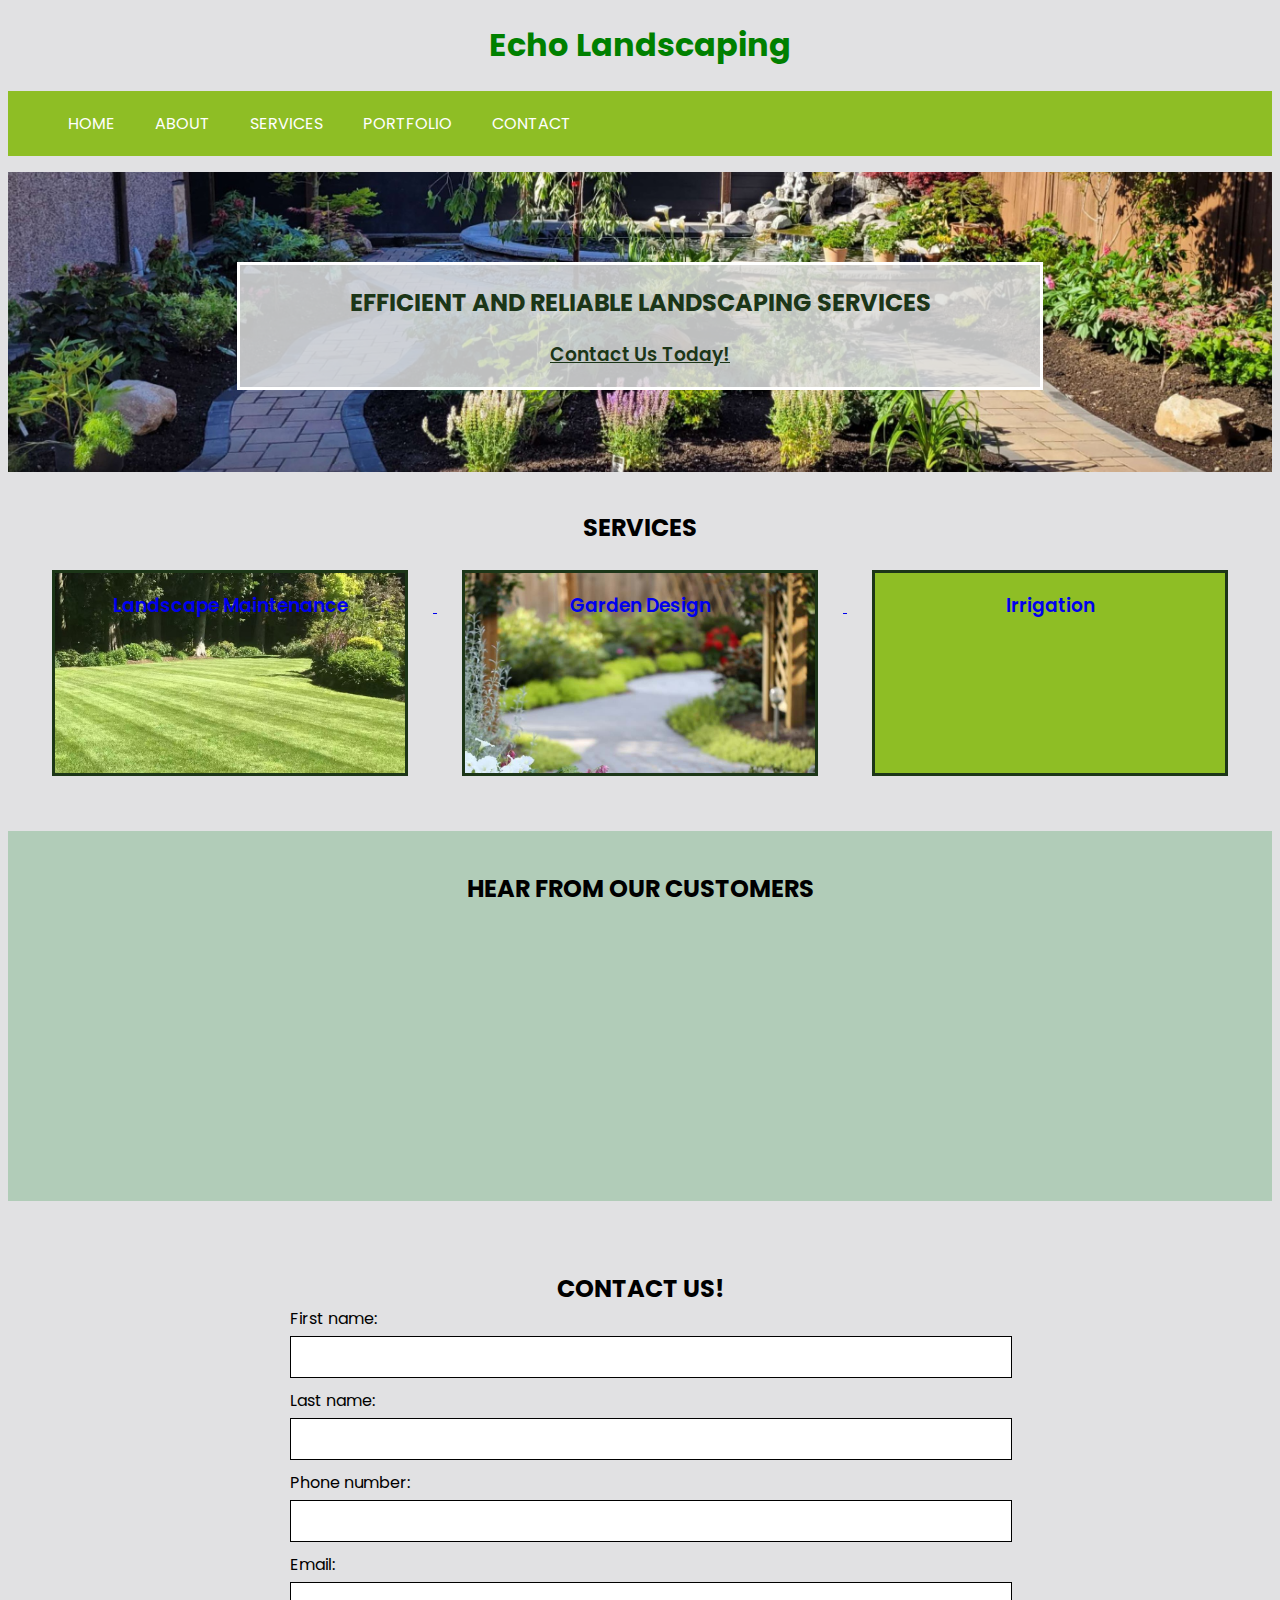
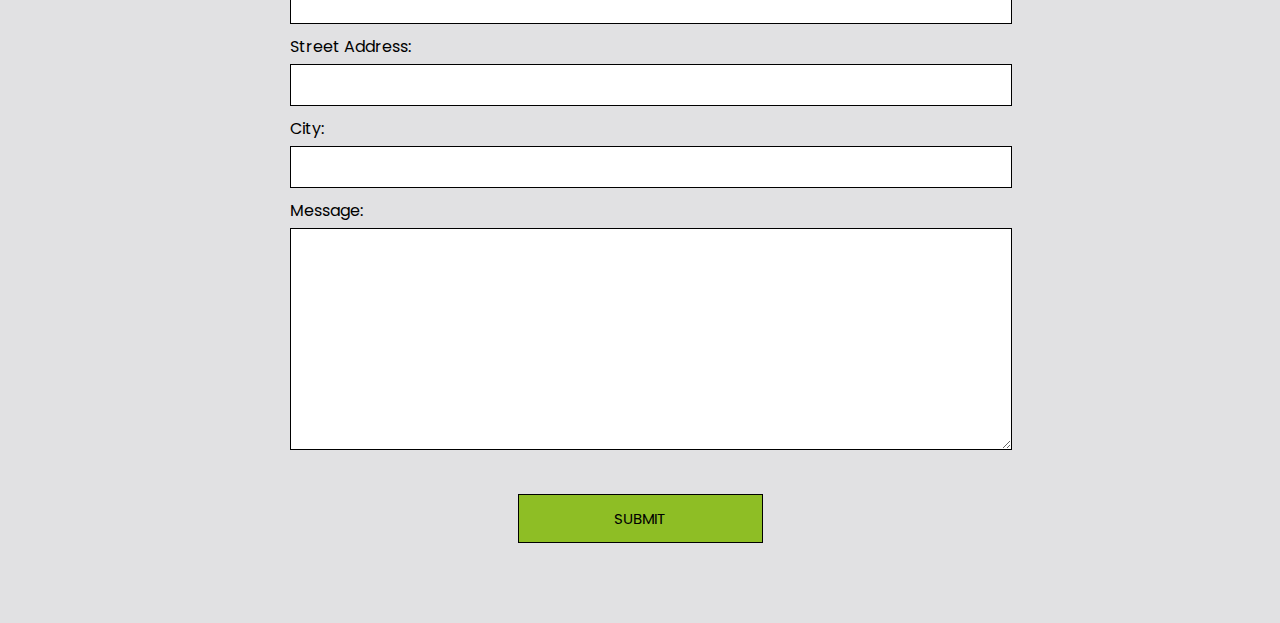
<file: index.html>
<!DOCTYPE html>
<html>
    <head>
        <title>Echo Landscaping</title>
        <link href="style.css" rel="stylesheet">
        <link rel="preconnect" href="https://fonts.googleapis.com">
        <link rel="preconnect" href="https://fonts.gstatic.com" crossorigin>
        <link href="https://fonts.googleapis.com/css2?family=Poppins:ital,wght@0,100;0,200;0,300;0,400;0,500;0,600;0,700;0,800;0,900;1,100;1,200;1,300;1,400;1,500;1,600;1,700;1,800;1,900&display=swap" rel="stylesheet">
    </head>

    <body>
        <h1>Echo Landscaping</h1>
        <nav class="navbar">
            <ul>
                <li><a href="./">Home</a></li>
                <li><a href="./about">About</a></li>
                <li><a href="./services">Services</a></li>
                <li><a href="./portfolio">Portfolio</a></li>
                <li><a href="./contact">Contact</a></li>
            </ul>  
        </nav>

        <div class="homepage">
            <div class="banner">
                <div class="banner-content">
                    <h2>EFFICIENT AND RELIABLE LANDSCAPING SERVICES</h2>
                    <h3><a href="./contact">Contact Us Today!</a></h3>
                </div>
            </div>
            <br>
            <div class="service">
                <h2>SERVICES</h2>
                <a href="./services#maintenance-header">
                    <div class="service-box" id="service-box-1">
                        <h3>Landscape Maintenance</h3>
                    </div>
                </a>
                <a href="./services#design-header">
                    <div class="service-box" id="service-box-2">
                        <h3>Garden Design</h3>
                    </div>
                </a>
                <a href="./services#irrigation-header">
                    <div class="service-box" id="service-box-3">
                        <h3>Irrigation</h3>
                    </div>
                </a>
            </div>
            <div class="testimonial">
                <h2>HEAR FROM OUR CUSTOMERS</h2>
            </div>
        </div>
        <footer class="footer">
            <div class="contact-form">
                <h2>CONTACT US!</h2>
                <form method="POST">
                    <div class="input">
                        <label for="firstname">First name:</label>
                        <input type="text" id="firstname" name="firstname">
                    </div>
                    <div class="input">
                        <label for="lastname">Last name:</label>
                        <input type="text" id="lastname" name="lastname">
                    </div>
                    <div class="input">
                        <label for="phone">Phone number:</label>
                        <input type="text" id="phone" name="phone">
                    </div>
                    <div class="input">
                        <label for="email">Email:</label>
                        <input type="text" id="email" name="email">
                    </div>
                    <div class="input">
                        <label for="address">Street Address:</label>
                        <input type="text" id="address" name="address">
                    </div>
                    <div class="input">
                        <label for="city">City:</label>
                    <input type="text" id="city" name="city">
                    </div>
                    <div class="input">
                        <label for="message">Message:</label>
                        <textarea rows="10" cols="30" id="message" name="message"></textarea>
                    </div>

                    <input type="submit" value="SUBMIT">
                </form>
            </div>
        </footer>

        <script src="script.js"></script>
    </body>
</html>
</file>
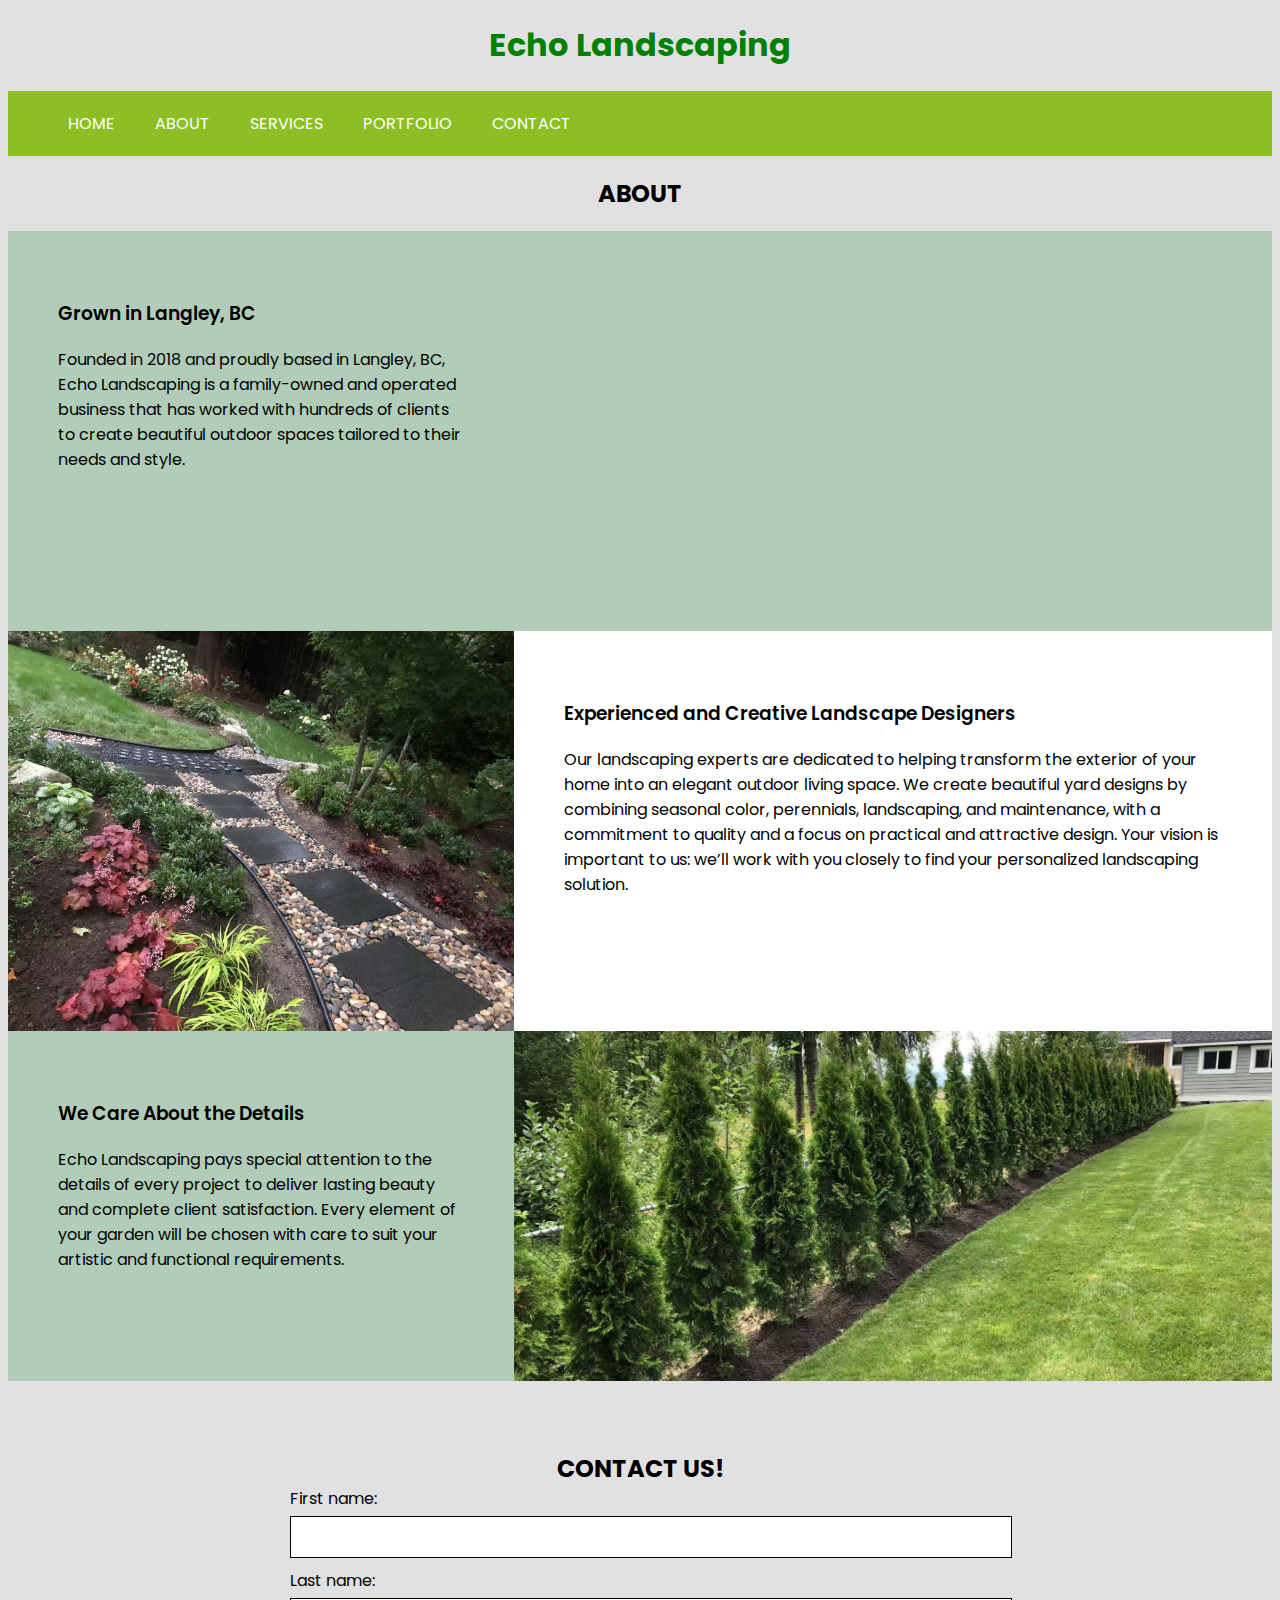
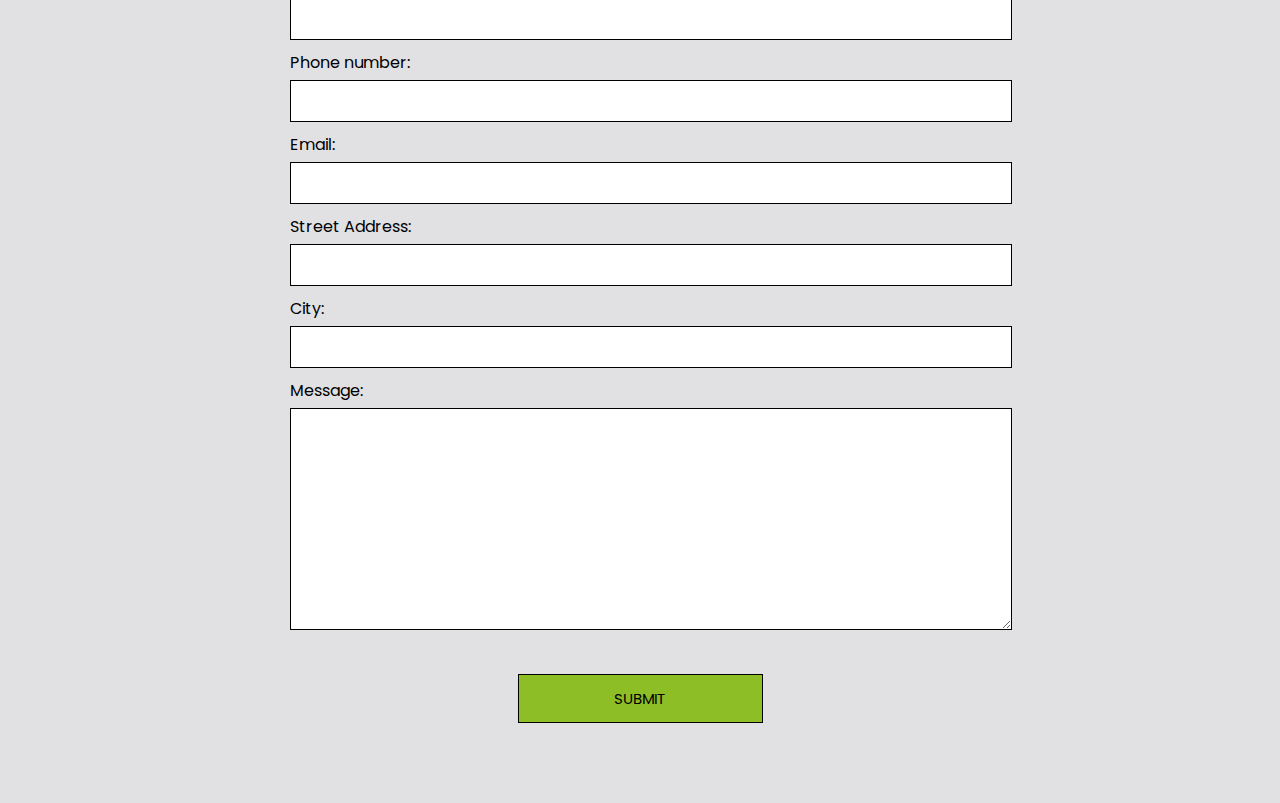
<file: about.html>
<!DOCTYPE html>
<html>
    <head>
        <title>Echo Landscaping</title>
        <link href="style.css" rel="stylesheet">
        <link rel="preconnect" href="https://fonts.googleapis.com">
        <link rel="preconnect" href="https://fonts.gstatic.com" crossorigin>
        <link href="https://fonts.googleapis.com/css2?family=Poppins:ital,wght@0,100;0,200;0,300;0,400;0,500;0,600;0,700;0,800;0,900;1,100;1,200;1,300;1,400;1,500;1,600;1,700;1,800;1,900&display=swap" rel="stylesheet">
    </head>

    <body>
        <h1>Echo Landscaping</h1>
        <nav class="navbar">
            <ul>
                <li><a href="./">Home</a></li>
                <li><a href="./about">About</a></li>
                <li><a href="./services">Services</a></li>
                <li><a href="./portfolio">Portfolio</a></li>
                <li><a href="./contact">Contact</a></li>
            </ul>  
        </nav>

        <div class="page">
            <h2>ABOUT</h2>
            <div class="container-green">
                <div class="content about1">
                    <h3>Grown in Langley, BC</h3>
                    <p>
                        Founded in 2018 and proudly based in Langley, BC, Echo Landscaping is a
                        family-owned and operated business that has worked with hundreds of clients to create 
                        beautiful outdoor spaces tailored to their needs and style.
                    </p>
                </div> 
                <div class="image about-img1"></div>
            </div>
            <div class="container-white">
                <div class="image about-img2"></div>
                <div class="content about2">
                    <h3>Experienced and Creative Landscape Designers</h3>
                    <p>
                        Our landscaping experts are dedicated to helping transform the exterior of your 
                        home into an elegant outdoor living space. We create beautiful yard designs by 
                        combining seasonal color, perennials, landscaping, and maintenance, with a commitment 
                        to quality and a focus on practical and attractive design. Your vision is important to us: 
                        we’ll work with you closely to find your personalized landscaping solution.
                    </p>
                </div> 
            </div>
            <div class="container-green">
                <div class="content about3">
                    <h3>We Care About the Details</h3>
                    <p>
                        Echo Landscaping pays special attention to the details of every project to deliver lasting 
                        beauty and complete client satisfaction. Every element of your garden will be chosen with 
                        care to suit your artistic and functional requirements.
                    </p>
                </div> 
                <div class="image about-img3"></div>
            </div>
        </div>
        
        <footer class="footer">
            <div class="contact-form">
                <h2>CONTACT US!</h2>
                <form method="POST">
                    <div class="input">
                        <label for="firstname">First name:</label>
                        <input type="text" id="firstname" name="firstname">
                    </div>
                    <div class="input">
                        <label for="lastname">Last name:</label>
                        <input type="text" id="lastname" name="lastname">
                    </div>
                    <div class="input">
                        <label for="phone">Phone number:</label>
                        <input type="text" id="phone" name="phone">
                    </div>
                    <div class="input">
                        <label for="email">Email:</label>
                        <input type="text" id="email" name="email">
                    </div>
                    <div class="input">
                        <label for="address">Street Address:</label>
                        <input type="text" id="address" name="address">
                    </div>
                    <div class="input">
                        <label for="city">City:</label>
                    <input type="text" id="city" name="city">
                    </div>
                    <div class="input">
                        <label for="message">Message:</label>
                        <textarea rows="10" cols="30" id="message" name="message"></textarea>
                    </div>

                    <input type="submit" value="SUBMIT">
                </form>
            </div>
        </footer>

        <script src="script.js"></script>
    </body>
</html>
</file>
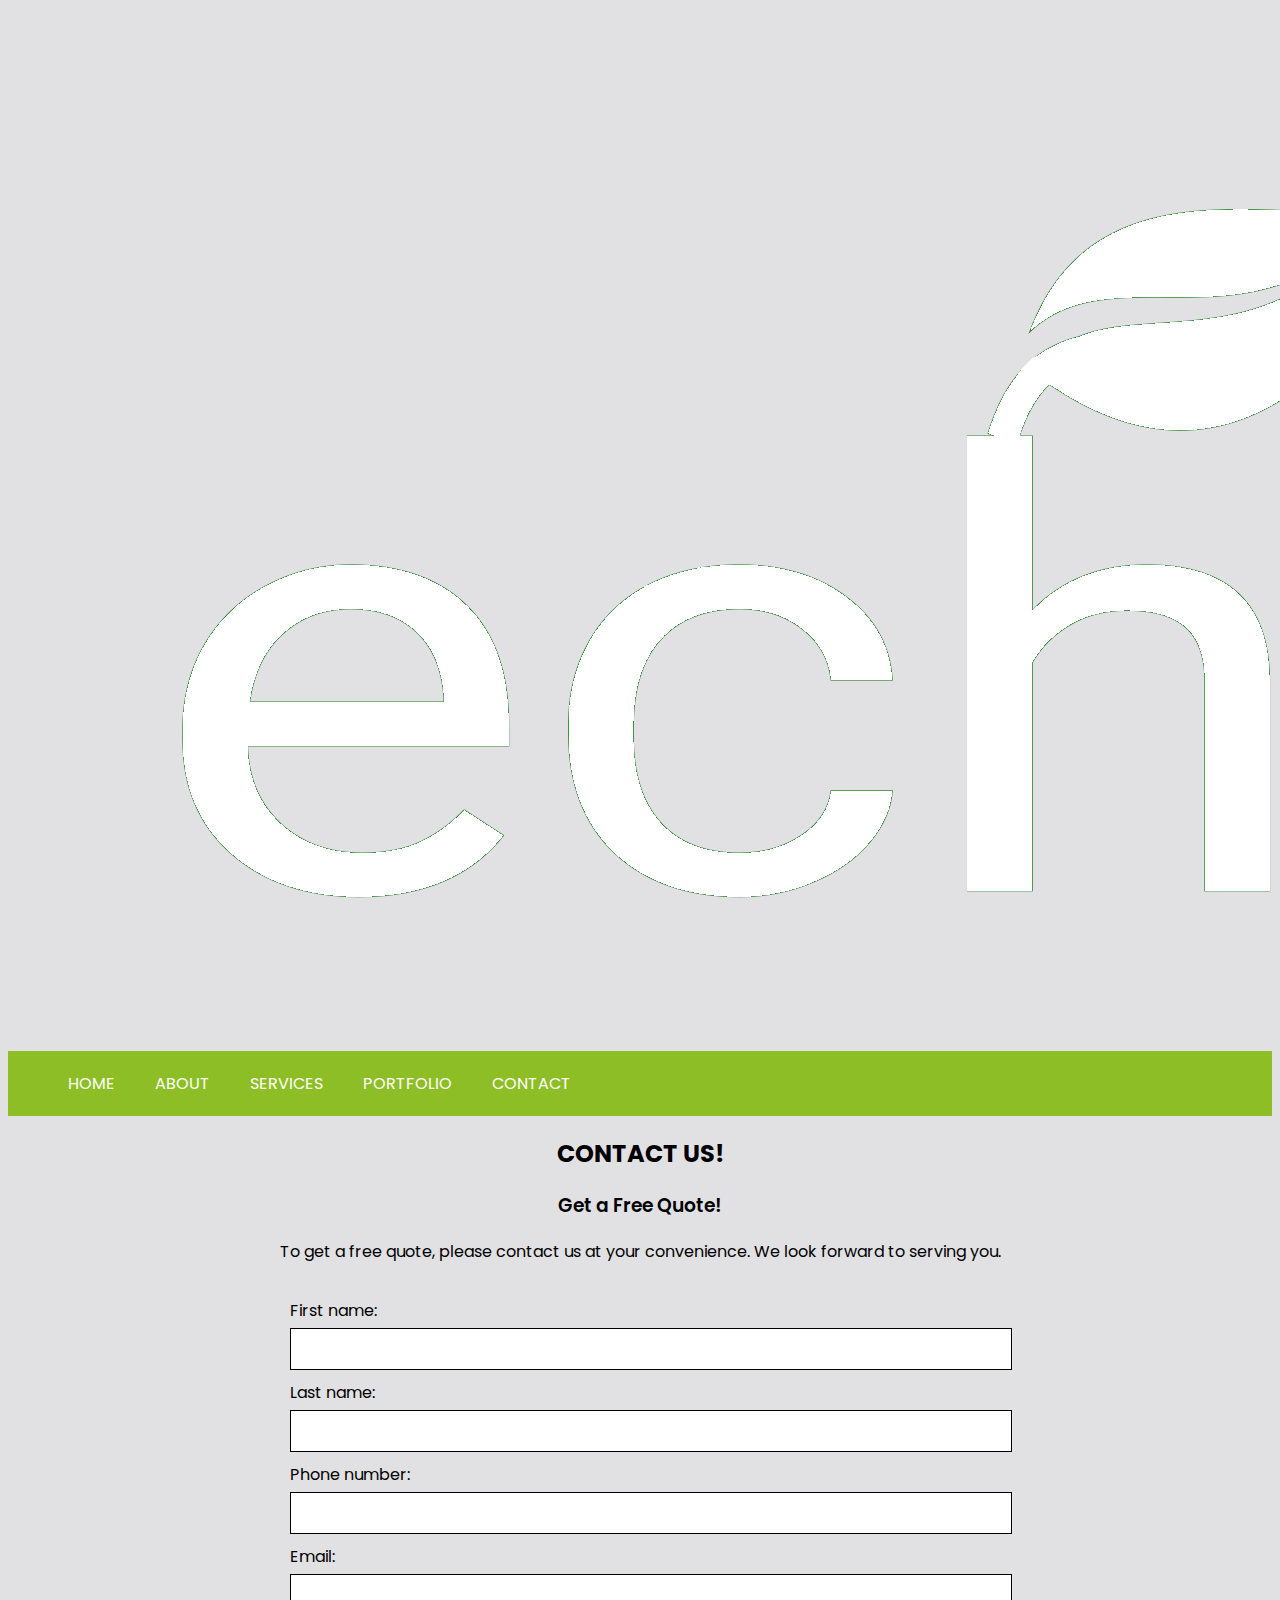
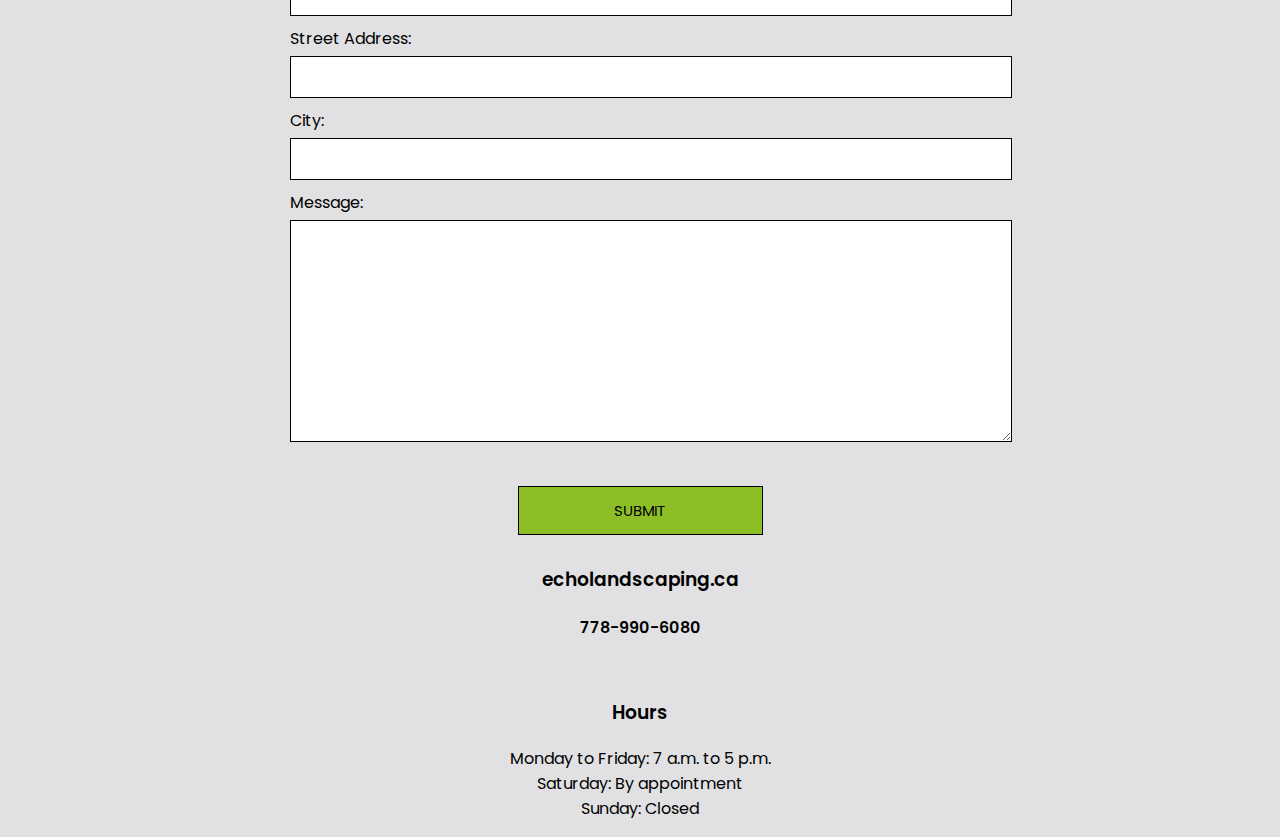
<file: contact.html>
<!DOCTYPE html>
<html>
    <head>
        <title>Echo Landscaping</title>
        <link href="style.css" rel="stylesheet">
        <link rel="preconnect" href="https://fonts.googleapis.com">
        <link rel="preconnect" href="https://fonts.gstatic.com" crossorigin>
        <link href="https://fonts.googleapis.com/css2?family=Poppins:ital,wght@0,100;0,200;0,300;0,400;0,500;0,600;0,700;0,800;0,900;1,100;1,200;1,300;1,400;1,500;1,600;1,700;1,800;1,900&display=swap" rel="stylesheet">
    </head>

    <body>
        <nav class="navbar">
            <div class="header"><img src="./assets/logo.png"></div>
            <ul>
                <li><a href="./">Home</a></li>
                <li><a href="./about">About</a></li>
                <li><a href="./services">Services</a></li>
                <li><a href="./portfolio">Portfolio</a></li>
                <li><a href="./contact">Contact</a></li>
            </ul>  
        </nav>

        <div class="page contact">
            <h2>CONTACT US!</h2>
            <h3>Get a Free Quote!</h3>
            <p>To get a free quote, please contact us at your convenience. We look forward to serving you.</p>
            <br>
            <div class="contact-form">
                <form action="https://api.web3forms.com/submit" method="POST">
                    <input type="hidden" name="access_key" value="a6b8b020-9f55-4061-a49f-6c42c200a8c3">
                    <div class="input">
                        <label for="firstname">First name:</label>
                        <input type="text" id="firstname" name="firstname">
                    </div>
                    <div class="input">
                        <label for="lastname">Last name:</label>
                        <input type="text" id="lastname" name="lastname">
                    </div>
                    <div class="input">
                        <label for="phone">Phone number:</label>
                        <input type="text" id="phone" name="phone">
                    </div>
                    <div class="input">
                        <label for="email">Email:</label>
                        <input type="text" id="email" name="email">
                    </div>
                    <div class="input">
                        <label for="address">Street Address:</label>
                        <input type="text" id="address" name="address">
                    </div>
                    <div class="input">
                        <label for="city">City:</label>
                    <input type="text" id="city" name="city">
                    </div>
                    <div class="input">
                        <label for="message">Message:</label>
                        <textarea rows="10" cols="30" id="message" name="message"></textarea>
                    </div>
    
                    <input type="submit" value="SUBMIT">
                </form>
            </div>
            <h3>echolandscaping.ca</h3>
            <h4>778-990-6080</h4>
            <br>
            <h3>Hours</h3>
            <p>
                Monday to Friday: 7 a.m. to 5 p.m. <br>
                Saturday: By appointment <br>
                Sunday: Closed
            </p>
        </div>
    </body>
</html>
</file>
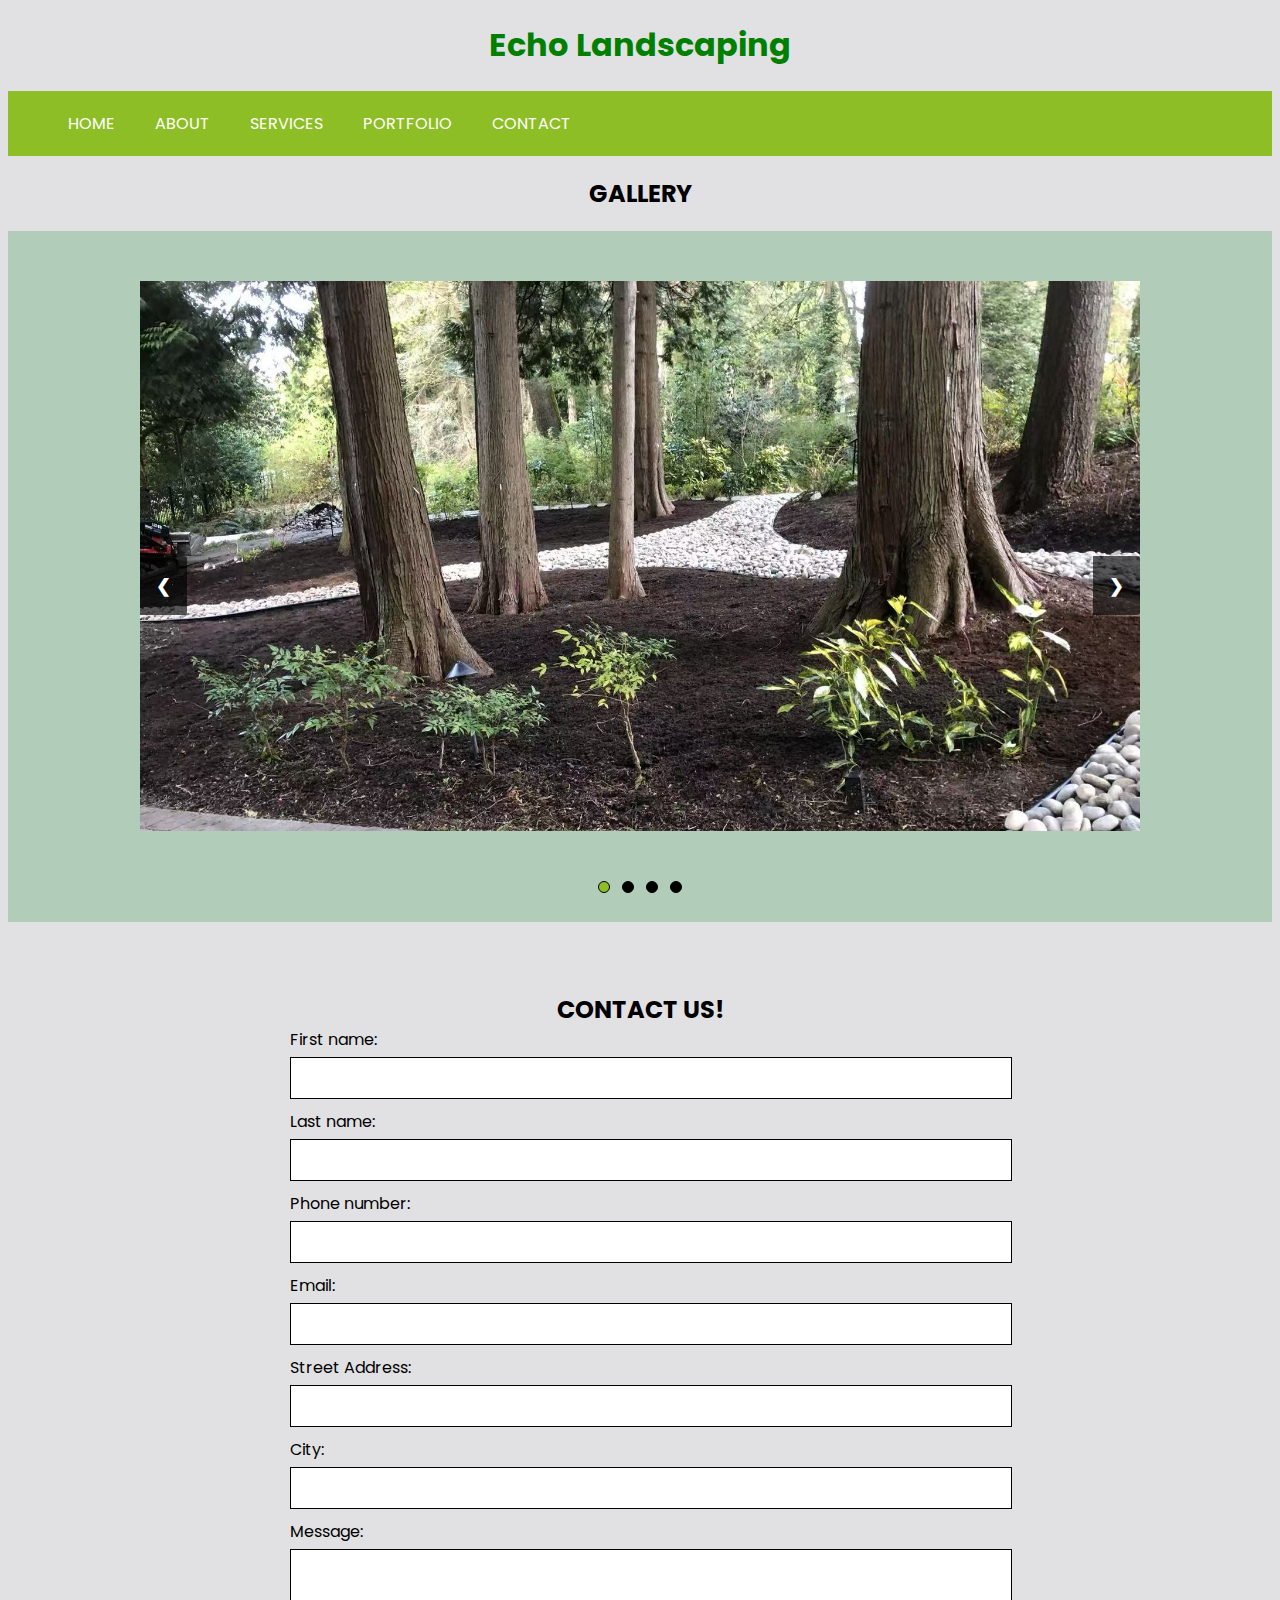
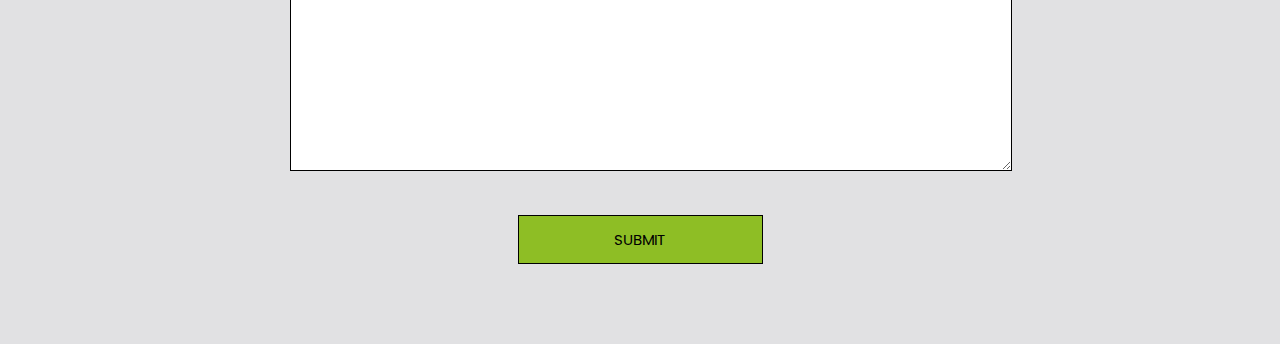
<file: portfolio.html>
<!DOCTYPE html>
<html>
    <head>
        <title>Echo Landscaping</title>
        <link href="style.css" rel="stylesheet">
        <link rel="preconnect" href="https://fonts.googleapis.com">
        <link rel="preconnect" href="https://fonts.gstatic.com" crossorigin>
        <link href="https://fonts.googleapis.com/css2?family=Poppins:ital,wght@0,100;0,200;0,300;0,400;0,500;0,600;0,700;0,800;0,900;1,100;1,200;1,300;1,400;1,500;1,600;1,700;1,800;1,900&display=swap" rel="stylesheet">
    </head>

    <body>
        <h1>Echo Landscaping</h1>
        <nav class="navbar">
            <ul>
                <li><a href="./">Home</a></li>
                <li><a href="./about">About</a></li>
                <li><a href="./services">Services</a></li>
                <li><a href="./portfolio">Portfolio</a></li>
                <li><a href="./contact">Contact</a></li>
            </ul>  
        </nav>

        <div class="page">
            <h2>GALLERY</h2>
            <div class="container-green">
                <div class="slideshow">
                    <div class="slides">
                        <img src="./assets/gallery_1.jpg">
                    </div>
                    <div class="slides">
                        <img src="./assets/gallery_2.jpg">
                    </div>
                    <div class="slides">
                        <img src="./assets/gallery_3.jpg">
                    </div>
                    <div class="slides">
                        <img src="./assets/gallery_4.jpg">
                    </div>
                    <a class="prev" onclick="add(-1)">&#10094;</a>
                    <a class="next" onclick="add(1)">&#10095;</a>
                </div>
                <div class="dots">
                    <span class="dot" onclick="display(1)"></span>
                    <span class="dot" onclick="display(2)"></span>
                    <span class="dot" onclick="display(3)"></span>
                    <span class="dot" onclick="display(4)"></span>
                </div>
            </div>
        </div>

        <footer class="footer">
            <div class="contact-form">
                <h2>CONTACT US!</h2>
                <form method="POST">
                    <div class="input">
                        <label for="firstname">First name:</label>
                        <input type="text" id="firstname" name="firstname">
                    </div>
                    <div class="input">
                        <label for="lastname">Last name:</label>
                        <input type="text" id="lastname" name="lastname">
                    </div>
                    <div class="input">
                        <label for="phone">Phone number:</label>
                        <input type="text" id="phone" name="phone">
                    </div>
                    <div class="input">
                        <label for="email">Email:</label>
                        <input type="text" id="email" name="email">
                    </div>
                    <div class="input">
                        <label for="address">Street Address:</label>
                        <input type="text" id="address" name="address">
                    </div>
                    <div class="input">
                        <label for="city">City:</label>
                    <input type="text" id="city" name="city">
                    </div>
                    <div class="input">
                        <label for="message">Message:</label>
                        <textarea rows="10" cols="30" id="message" name="message"></textarea>
                    </div>

                    <input type="submit" value="SUBMIT">
                </form>
            </div>
        </footer>

        <script src="script.js"></script>
    </body>
</html>
</file>
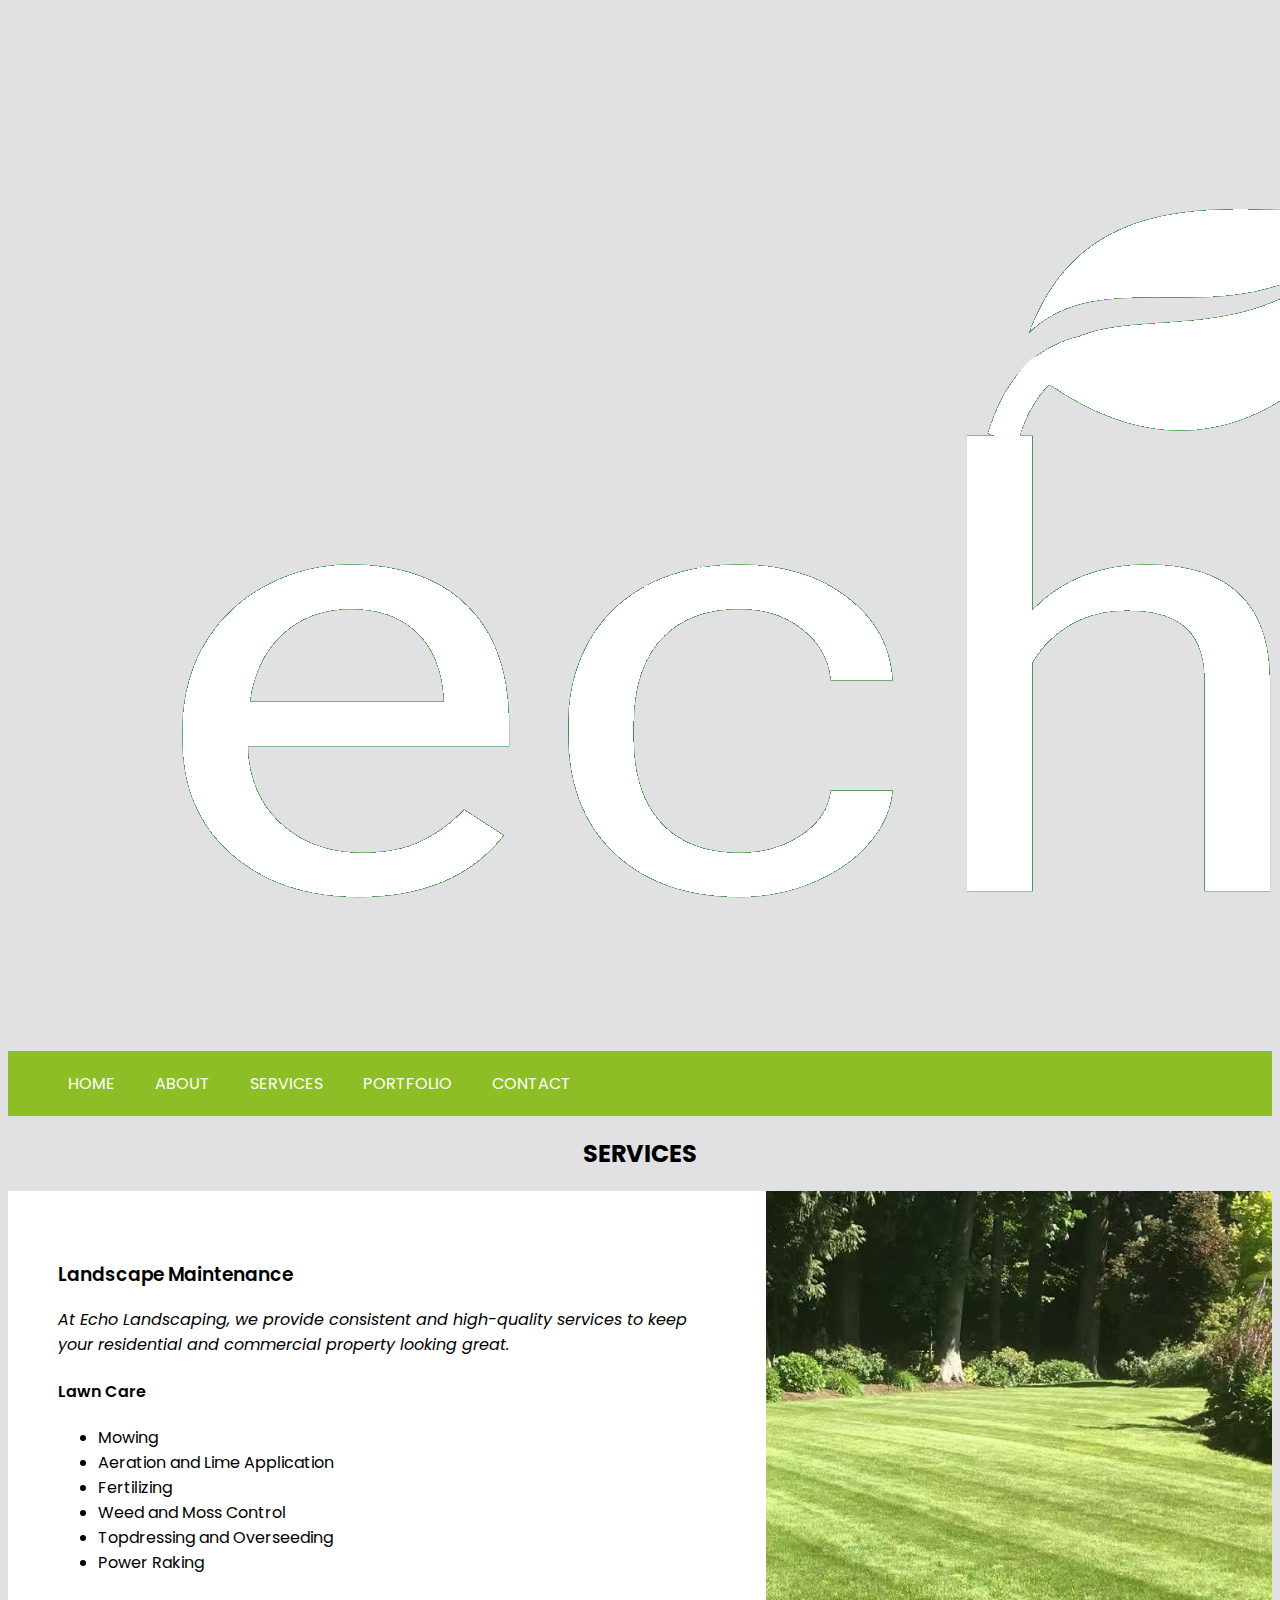
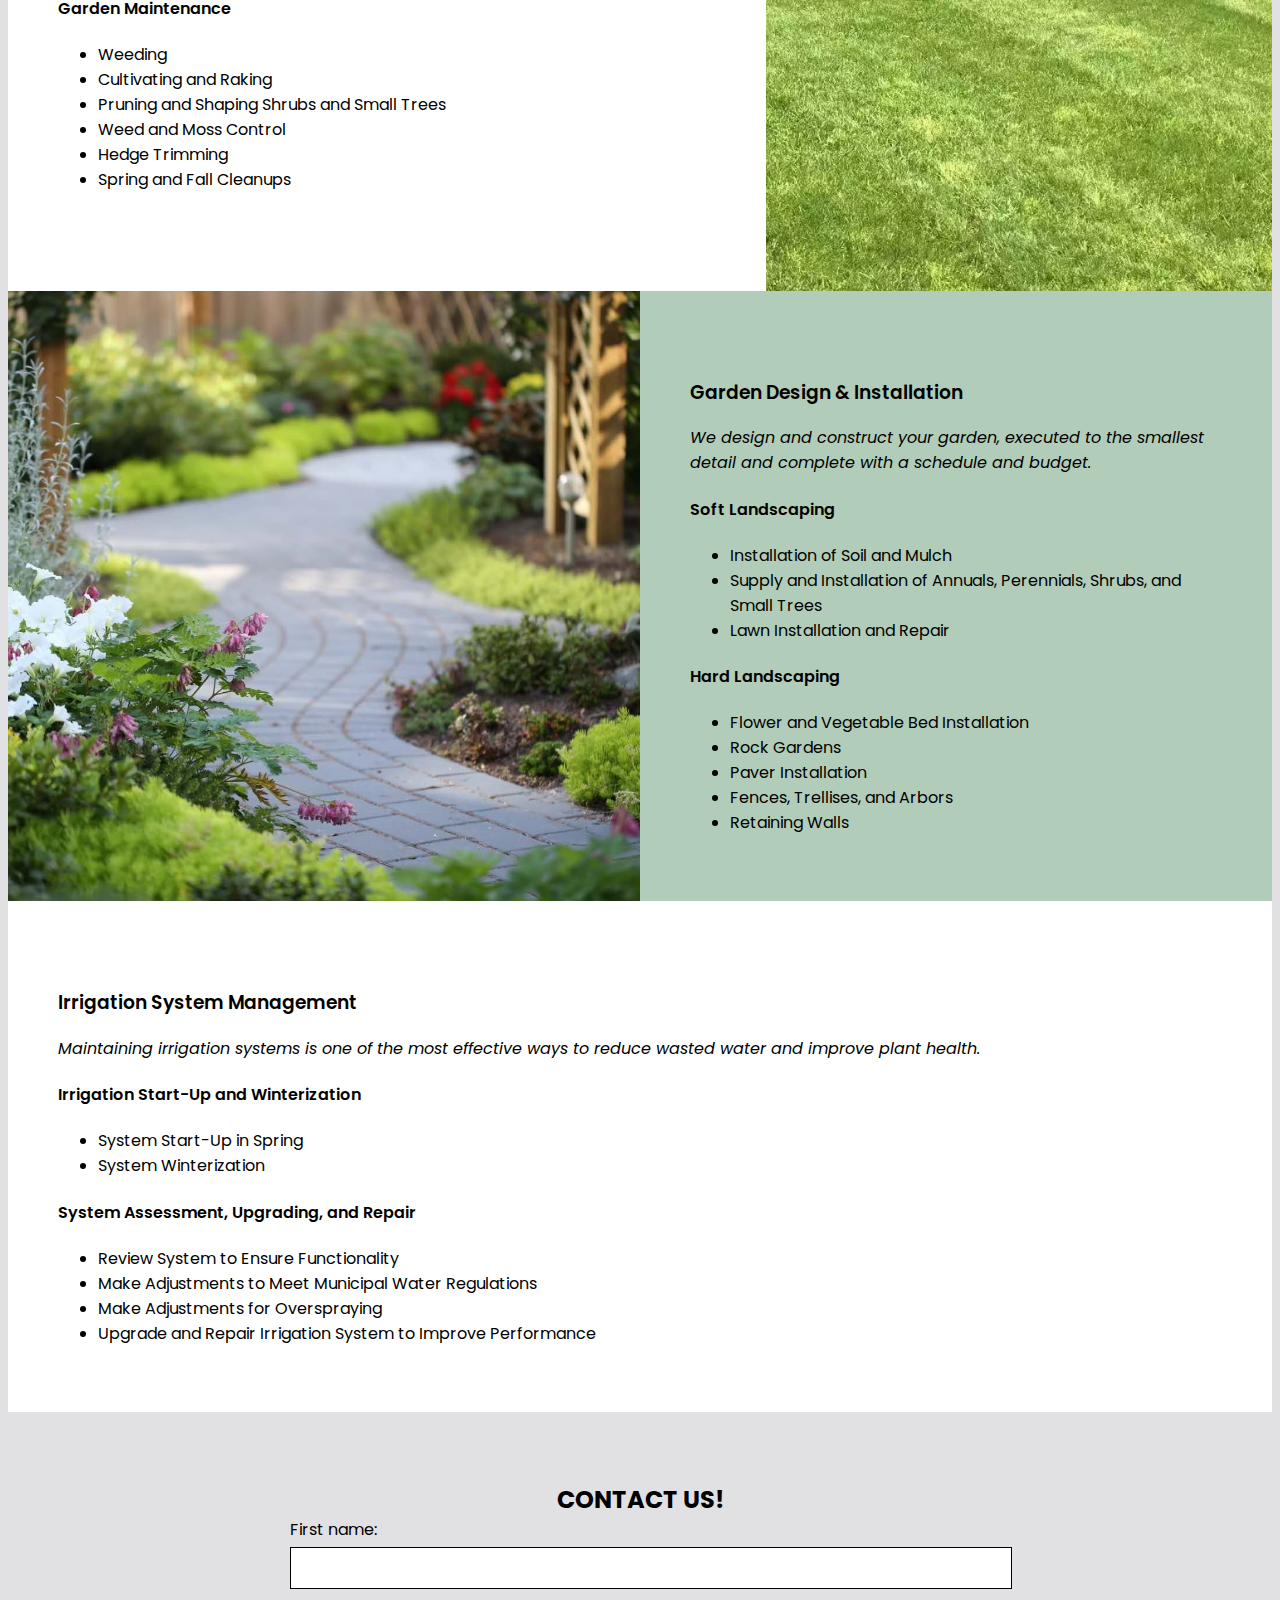
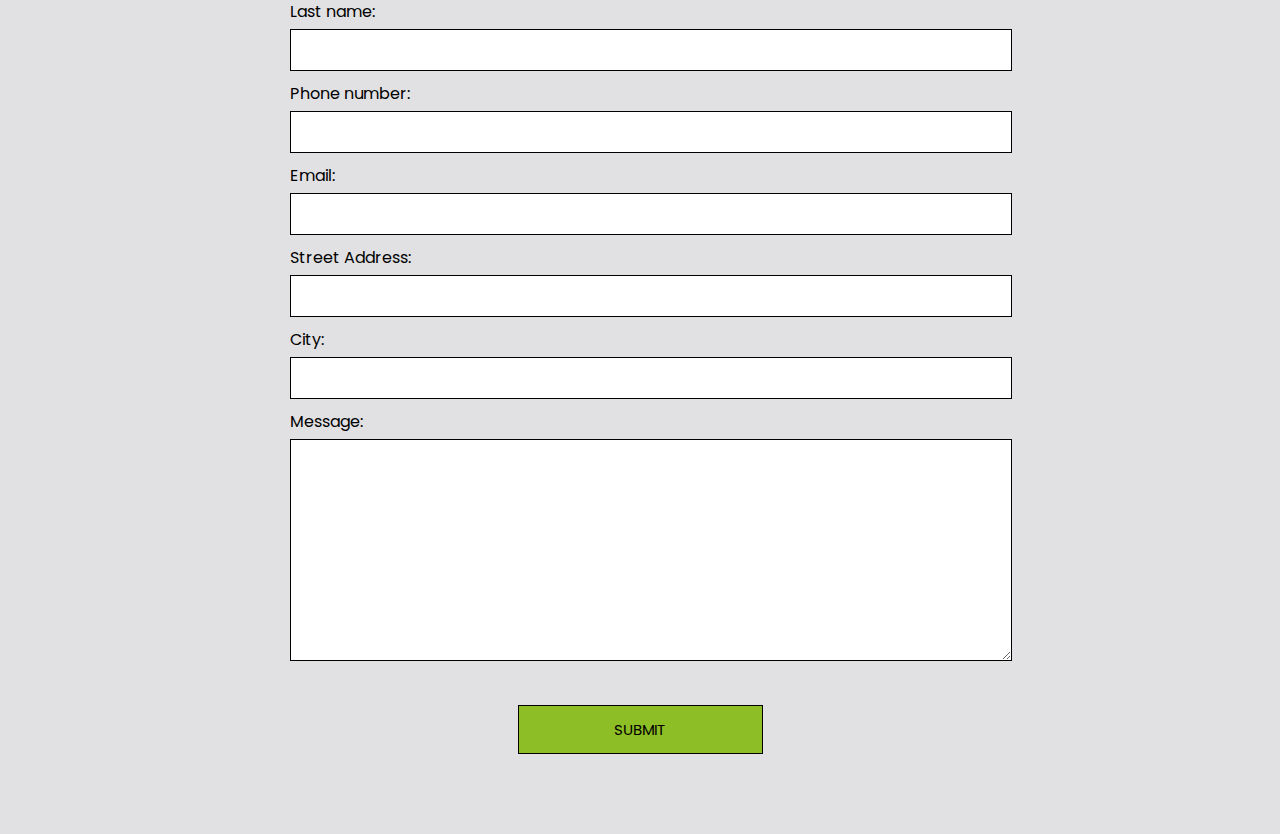
<file: services.html>
<!DOCTYPE html>
<html>
    <head>
        <title>Echo Landscaping - Services</title>
        <link href="style.css" rel="stylesheet">
        <link rel="preconnect" href="https://fonts.googleapis.com">
        <link rel="preconnect" href="https://fonts.gstatic.com" crossorigin>
        <link href="https://fonts.googleapis.com/css2?family=Poppins:ital,wght@0,100;0,200;0,300;0,400;0,500;0,600;0,700;0,800;0,900;1,100;1,200;1,300;1,400;1,500;1,600;1,700;1,800;1,900&display=swap" rel="stylesheet">
        <link rel="icon" type="image/x-icon" href="./assets/favicon.png">
    </head>

    <body>
        <nav class="navbar">
            <div class="header"><img src="./assets/logo.png"></div>
            <ul>
                <li><a href="./">Home</a></li>
                <li><a href="./about">About</a></li>
                <li><a href="./services">Services</a></li>
                <li><a href="./portfolio">Portfolio</a></li>
                <li><a href="./contact">Contact</a></li>
            </ul>  
        </nav>

        <div class="page">
            <h2>SERVICES</h2>
            <div class="container-white">
                <div class="content maintenance">
                    <h3 id="maintenance-header">Landscape Maintenance</h3>
                    <p>
                        <em>At Echo Landscaping, we provide consistent and high-quality services to keep your residential and commercial property 
                        looking great.</em>
                    </p>
                    <h4>Lawn Care</h4>
                    <ul>
                        <li>Mowing</li>
                        <li>Aeration and Lime Application</li>
                        <li>Fertilizing</li>
                        <li>Weed and Moss Control</li>
                        <li>Topdressing and Overseeding</li>
                        <li>Power Raking</li>
                    </ul>
                    <h4>Garden Maintenance</h4>
                    <ul>
                        <li>Weeding</li>
                        <li>Cultivating and Raking</li>
                        <li>Pruning and Shaping Shrubs and Small Trees</li>
                        <li>Weed and Moss Control</li>
                        <li>Hedge Trimming</li>
                        <li>Spring and Fall Cleanups</li>
                    </ul>
                </div>
                <div class="image maintenance-img"></div>
            </div>
            <div class="container-green">
                <div class="image installation-img"></div>
                <div class="content design-installation">
                    <br>
                    <h3 id="design-header">Garden Design & Installation</h3>
                    <p>
                        <em>We design and construct your garden, executed to the smallest detail and complete with a schedule and budget.</em>
                    </p>
                    <h4>Soft Landscaping</h4>
                    <ul>
                        <li>Installation of Soil and Mulch</li>
                        <li>Supply and Installation of Annuals, Perennials, Shrubs, and Small Trees</li>
                        <li>Lawn Installation and Repair</li>
                    </ul>
                    <h4>Hard Landscaping</h4>
                    <ul>
                        <li>Flower and Vegetable Bed Installation</li>
                        <li>Rock Gardens</li>
                        <li>Paver Installation</li>
                        <li>Fences, Trellises, and Arbors</li>
                        <li>Retaining Walls</li>
                    </ul>
                </div>
            </div>
            <div class="container-white">
                <div class="content irrigation">
                    <br>
                    <h3 id="irrigation-header">Irrigation System Management</h3>
                    <p>
                        <em>Maintaining irrigation systems is one of the most effective ways to reduce wasted water and improve plant health.</em>
                    </p>
                    <h4>Irrigation Start-Up and Winterization</h4>
                    <ul>
                        <li>System Start-Up in Spring</li>
                        <li>System Winterization</li>
                    </ul>
                    <h4>System Assessment, Upgrading, and Repair</h4>
                    <ul>
                        <li>Review System to Ensure Functionality</li>
                        <li>Make Adjustments to Meet Municipal Water Regulations</li>
                        <li>Make Adjustments for Overspraying</li>
                        <li>Upgrade and Repair Irrigation System to Improve Performance</li>
                    </ul>
                </div>
            </div>
        </div>
        
        <footer class="footer">
            <div class="contact-form">
                <h2>CONTACT US!</h2>
                <form action="https://api.web3forms.com/submit" method="POST">
                    <input type="hidden" name="access_key" value="a6b8b020-9f55-4061-a49f-6c42c200a8c3">
                    <div class="input">
                        <label for="firstname">First name:</label>
                        <input type="text" id="firstname" name="firstname">
                    </div>
                    <div class="input">
                        <label for="lastname">Last name:</label>
                        <input type="text" id="lastname" name="lastname">
                    </div>
                    <div class="input">
                        <label for="phone">Phone number:</label>
                        <input type="text" id="phone" name="phone">
                    </div>
                    <div class="input">
                        <label for="email">Email:</label>
                        <input type="text" id="email" name="email">
                    </div>
                    <div class="input">
                        <label for="address">Street Address:</label>
                        <input type="text" id="address" name="address">
                    </div>
                    <div class="input">
                        <label for="city">City:</label>
                    <input type="text" id="city" name="city">
                    </div>
                    <div class="input">
                        <label for="message">Message:</label>
                        <textarea rows="10" cols="30" id="message" name="message"></textarea>
                    </div>

                    <input type="submit" value="SUBMIT">
                </form>
            </div>
        </footer>

        <script src="transition.js"></script>
    </body>
</html>
</file>
<file: style.css>
body {
    background-color: #e1e1e3
}

h1, h2, h3, h4, h5, h6, p, a, li, label, input, textarea {
    font-family: "Poppins", sans-serif;
    font-style: normal;
}

h1 {
    color:green;
    text-align: center;
    font-weight: 700;
}

h2 {
    text-align: center;
    font-weight: 700;
}

h3, h4, h5, h6 {
    font-weight: 550;
}

p, li, label {
    font-weight: 400;
}

.navbar ul {
    background-color: #8EBE25;
    list-style-type: none;
    overflow: hidden;
}

.navbar a {
    text-decoration: none;
    color: white;
    padding: 20px;
    display: block;
    text-transform: uppercase;
}

.navbar li {
    float: left;
}

.navbar a:hover {
    background-color: #546C18
}

.homepage {
    text-align: center;
    animation: fade 1.5s ease-in;
}

.page {
    animation: fade 1.5s ease-in;
}

@keyframes fade {
    from {
        opacity: 0;
    }
    to {
        opacity: 1;
    }
}

.banner {
    height: 300px;
    background-image: url("./assets/homepage_banner.jpg");
    background-size: cover;
    background-position: center;
}

.banner-content {
    border: 3px solid white;
    background-color: #dedfe0da;
    width: 800px;
    position: relative;
    top: 90px;
    margin: auto;
}

.banner-content h2 {
    color: #1c3618;
}

.banner-content h3 a {
    color: #1c3618;
}

.service div {
    display: inline-block;
    width: 350px;
    height: 200px;
    background-color:#8EBE25;
    border: 3px solid #1c3618;
    margin: 5px 25px;
    background-size: cover;
}

#service-box-1 {
    background-image: url("./assets/homepage_maintenance.jpg");
}

#service-box-2 {
    background-image: url("./assets/homepage_installation.jpg");
}

.testimonial {
    margin-top: 50px;
    padding-top: 20px;
    height: 350px;
    background-color: #b1ccb8;
}

.container-white, .container-green {
    display: table;
    width: 100%;
}

.container-white {
    background-color: #FFFFFF;
}

.container-green {
    background-color: #b1ccb8;
}

.content {
    display: table-cell;
    vertical-align: top;
    padding: 50px;
}

.image {
    display: table-cell;
    vertical-align: top;
    background-size: cover;
    background-position: center;
}

.maintenance {
    height: 600px;
    width: 60%;
}

.maintenance-img {
    height: 600px;
    width: 40%;
    background-image: url("./assets/homepage_maintenance.jpg");
}

.design-installation {
    height: 500px;
    width: 50%;
}

.installation-img {
    height: 500px;
    width: 50%;
    background-image: url("./assets/homepage_installation.jpg");
}

.about1 {
    height: 300px;
    width: 40%;
}

.about-img1 {
    height: 300px;
    width: 60%;
    background-image: url("./assets/about_1.jpg");
}

.about2 {
    height: 300px; 
    width: 60%;
}

.about-img2 {
    height: 300px;
    width: 40%;
    background-image: url("./assets/about_2.jpg");
}

.about3 {
    height: 250px;
    width: 40%;
}

.about-img3 {
    height: 250px;
    width: 60%;
    background-image: url("./assets/about_3.jpg");
}

.slideshow {
    height: 550px;
    max-width: 1000px;
    position: relative;
    margin: 50px auto 25px auto;
    overflow: hidden;
}

.slideshow img {
    width: 100%;
    height: 100%;
    object-fit: cover;
    object-position: center;
}

.slides {
    display: none;
    animation: gallery-fade 0.8s ease-in-out;
}

@keyframes gallery-fade {
    from {
        opacity: 0.3;
    }
    to {
        opacity: 1;
    }
}

.dots {
    text-align: center;
}

.dot {
    display: inline-block;
    width: 10px;
    height: 10px;
    border: 1.5px solid black;
    border-radius: 50%;
    margin: 25px 4px;
    background-color: #000;
    cursor: pointer;
}

.prev, .next {
    cursor: pointer;
    position: absolute; 
    top: 50%;
    width: auto;
    padding: 16px;
    color: #FFFFFF;
    font-weight: bold;
    font-size: 18px;
    border-radius: 0px 3px 3px 0px;
    background-color: rgba(0,0,0,0.65);
    
}

.prev:hover, .next:hover {
    background-color: rgba(0,0,0,1);
}

.next {
    right: 0;
}

.contact {
    text-align: center;
}

.contact-form {
    text-align: center;
    justify-items: center;
}

.footer {
    height: 300px;
    text-align: center;
    animation: fade 1.5s ease-in;
}

footer .contact-form {
    padding: 50px;
}

form {
    width: 90%;
    max-width: 700px;
    margin: 30px;
}

.input {
    position: relative;
    margin-bottom: 40px;
}

input[type="text"], textarea {
    width: 100%;
    padding: 10px;
    border: 1px solid #000;
    font-size: 13px;
}

label {
    position: absolute;
    height: 100%;
    top: -30px;
    left: 0px;
}

input[type="submit"] {
    padding: 12px;
    background-color: #8EBE25;
    border: 1px solid #000;
    cursor: pointer;
    width: 35%;
    font-size: 15px;
}
</file>
